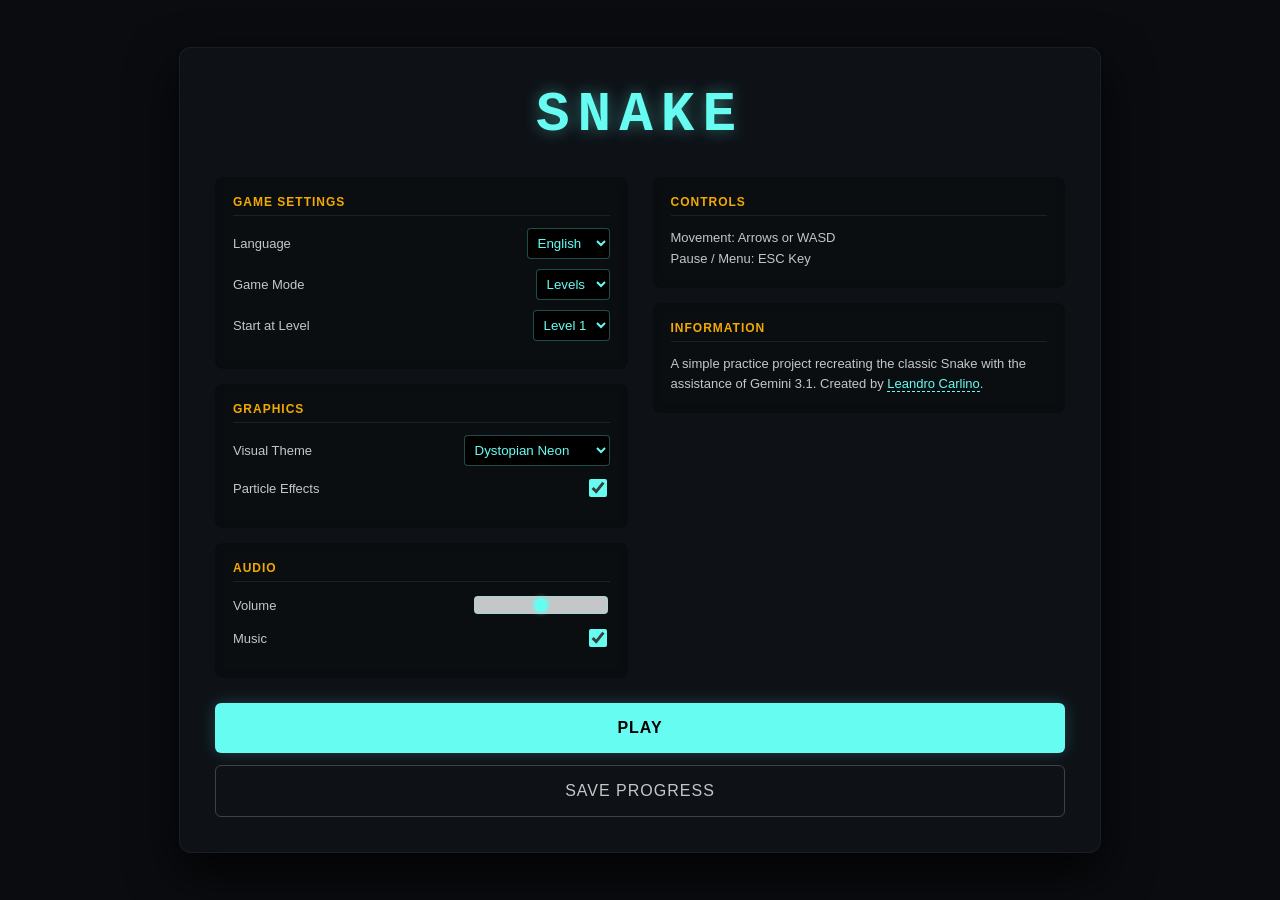
<file: index.html>
<!DOCTYPE html>
<html lang="es">
<head>
    <meta charset="UTF-8">
    <meta name="viewport" content="width=device-width, initial-scale=1">
    <title>Snake — juego clásico con niveles</title>
    <meta name="description" content="Snake en canvas con siete temas visuales, niveles, obstáculos, partículas y audio sintetizado. Se juega con flechas, WASD, gamepad o swipe.">
    <meta name="theme-color" content="#0B0C10">
    <meta name="color-scheme" content="dark">

    <meta property="og:type" content="website">
    <meta property="og:title" content="Snake — juego clásico con niveles">
    <meta property="og:description" content="Siete temas visuales, niveles, obstáculos y audio sintetizado. Jugá en el navegador.">

    <link rel="icon" href="favicon.svg" type="image/svg+xml">
    <link rel="stylesheet" href="style.css">
</head>
<body>

    <div id="hud-container">
        <div class="hud-item"><span data-i18n="mode">Modo</span>: <span class="hud-value" id="hud-mode">Niveles</span></div>
        <div class="hud-item" id="hud-level-display"><span data-i18n="level">Nivel</span>: <span class="hud-value" id="hud-level">1</span></div>
        <div class="hud-item"><span data-i18n="score">Puntuación</span>: <span class="hud-value" id="hud-score">0</span></div>
        <div class="hud-item"><span data-i18n="target">Objetivo</span>: <span class="hud-value" id="hud-target">-</span></div>
    </div>

    <div id="countdown-layer">3</div>

    <div id="ui-layer" class="wide-mode">
        <h1 id="ui-title">SNAKE</h1>
        
        <div id="end-status" class="hidden">
            <h2 id="end-reason" data-i18n="gameOver">Fin del Juego</h2>
            <div><span data-i18n="currentScoreLabel">Puntuación Actual</span>: <span id="final-score-val" class="score-highlight">0</span></div>
        </div>
        
        <div id="menu-layout" class="menu-layout">
            <div class="menu-col">
                <div class="menu-section menu-exclusive">
                    <div class="section-title" data-i18n="gameSettings">Ajustes del Juego</div>
                    <div class="control-group">
                        <label for="lang-select" data-i18n="language">Idioma</label>
                        <select id="lang-select">
                            <option value="es">Español</option>
                            <option value="en">English</option>
                        </select>
                    </div>
                    <div class="control-group">
                        <label for="game-mode" data-i18n="gameMode">Modo de Juego</label>
                        <select id="game-mode">
                            <option value="levels" data-i18n="levels" selected>Niveles</option>
                            <option value="infinite" data-i18n="infinite">Infinito</option>
                        </select>
                    </div>
                    <div class="control-group" id="level-select-group">
                        <label for="start-level" data-i18n="startLevel">Comenzar en Nivel</label>
                        <select id="start-level"></select>
                    </div>
                </div>

                <div class="menu-section menu-exclusive">
                    <div class="section-title" data-i18n="graphicsSettings">Gráficos</div>
                    <div class="control-group">
                        <label for="theme-select" data-i18n="theme">Tema Visual</label>
                        <select id="theme-select">
                            <option value="cyberpunk" data-i18n="themeCyberpunk">Neón Distópico</option>
                            <option value="crimson" data-i18n="themeCrimson">Vacío Carmesí</option>
                            <option value="toxic" data-i18n="themeToxic">Bosque Radiactivo</option>
                            <option value="monochrome" data-i18n="themeMonochrome">Terminal Retro</option>
                            <option value="synthwave" data-i18n="themeSynthwave">Retrowave 84</option>
                            <option value="solar" data-i18n="themeSolar">Erupción Solar</option>
                            <option value="abyss" data-i18n="themeAbyss">Fosa Abisal</option>
                        </select>
                    </div>
                    <div class="control-group">
                        <label data-i18n="particles">Partículas</label>
                        <input type="checkbox" id="particles-toggle" checked>
                    </div>
                </div>

                <div class="menu-section">
                    <div class="section-title" data-i18n="audioSettings">Audio</div>
                    <div class="control-group">
                        <label for="master-volume" data-i18n="volume">Volumen</label>
                        <input type="range" id="master-volume" min="0" max="1" step="0.05" value="0.5">
                    </div>
                    <div class="control-group">
                        <label data-i18n="music">Música</label>
                        <input type="checkbox" id="bgm-toggle" checked>
                    </div>
                </div>
            </div>

            <div class="menu-col menu-exclusive">
                <div class="menu-section">
                    <div class="section-title" data-i18n="controlsTitle">Controles</div>
                    <div class="info-text">
                        <span data-i18n="controlsMove">Movimiento: Flechas o WASD</span><br>
                        <span data-i18n="controlsPause">Pausa / Menú: Tecla ESC</span>
                    </div>
                </div>

                <div class="menu-section">
                    <div class="section-title" data-i18n="infoTitle">Información</div>
                    <div class="info-text">
                        <span data-i18n="infoDesc">Un proyecto sencillo para practicar programación, recreando el clásico Snake con la ayuda de Gemini 3.1. Creado por </span>
                        <a href="https://www.linkedin.com/in/leandro-carlino/" target="_blank">Leandro Carlino</a>.
                    </div>
                </div>
            </div>
        </div>

        <div class="btn-group">
            <button id="startBtn" data-i18n="play">Jugar</button>
            <button id="returnMenuBtn" class="hidden btn-secondary" data-i18n="mainMenu">Volver al Menú Principal</button>
            <button id="saveBtn" class="menu-exclusive btn-secondary" data-i18n="saveProgress">Guardar Progreso</button>
        </div>
    </div>

    <canvas id="gameCanvas" width="900" height="700" class="hidden"></canvas>

    <div id="dpad" class="dpad" aria-label="Controles táctiles">
        <button type="button" class="dpad__btn dpad__up" data-dir="up" aria-label="Arriba">▲</button>
        <button type="button" class="dpad__btn dpad__left" data-dir="left" aria-label="Izquierda">◀</button>
        <button type="button" class="dpad__btn dpad__down" data-dir="down" aria-label="Abajo">▼</button>
        <button type="button" class="dpad__btn dpad__right" data-dir="right" aria-label="Derecha">▶</button>
    </div>

    <script src="game.js"></script>
</body>
</html>
</file>
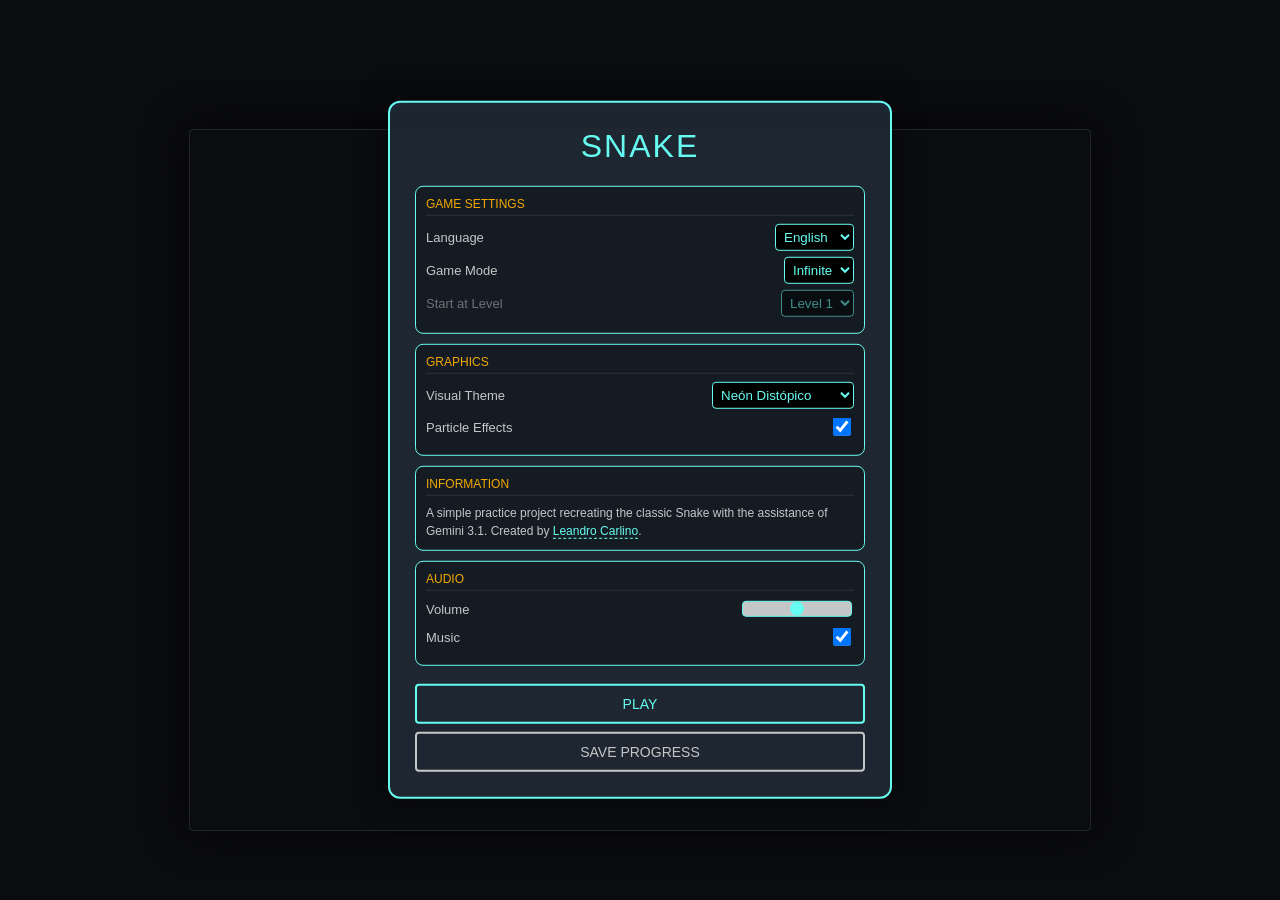
<file: juego.html>
<!DOCTYPE html>
<html lang="es">
<head>
    <meta charset="UTF-8">
    <meta name="viewport" content="width=device-width, initial-scale=1.0, maximum-scale=1.0, user-scalable=no">
    <title>Snake</title>
    <style>
        :root {
            --bg-color: #0B0C10;
            --ui-bg: rgba(31, 40, 51, 0.95);
            --accent: #66FCF1;
            --text-main: #C5C6C7;
            --text-highlight: #F2A900;
        }

        body {
            display: flex;
            flex-direction: column;
            align-items: center;
            background-color: var(--bg-color);
            color: var(--text-main);
            font-family: 'Segoe UI', Tahoma, Geneva, Verdana, sans-serif;
            margin: 0;
            padding: 0;
            overflow: hidden;
            height: 100vh;
            justify-content: center;
            transition: background-color 0.5s ease;
            touch-action: none;
        }
        #hud-container {
            position: absolute;
            top: 0;
            left: 0;
            width: 100%;
            height: 60px;
            background-color: var(--ui-bg);
            border-bottom: 2px solid var(--accent);
            display: none;
            justify-content: space-around;
            align-items: center;
            box-shadow: 0 4px 15px rgba(0,0,0,0.5);
            z-index: 5;
        }
        .hud-item {
            font-size: clamp(14px, 4vw, 20px);
            color: var(--accent);
            letter-spacing: 1px;
        }
        .hud-value {
            font-weight: bold;
            color: var(--text-highlight);
        }
        #ui-layer {
            position: absolute;
            top: 50%;
            left: 50%;
            transform: translate(-50%, -50%);
            background-color: var(--ui-bg);
            padding: 25px;
            border: 2px solid var(--accent);
            border-radius: 12px;
            text-align: center;
            box-shadow: 0 0 30px rgba(0,0,0,0.5);
            z-index: 10;
            width: 90%;
            max-width: 450px;
            max-height: 90vh;
            overflow-y: auto;
        }
        h1 {
            color: var(--accent);
            font-weight: 300;
            letter-spacing: 2px;
            margin-top: 0;
            text-transform: uppercase;
        }
        #end-status {
            border: 1px solid var(--accent);
            background: rgba(0,0,0,0.4);
            padding: 15px;
            border-radius: 8px;
            margin-bottom: 15px;
        }
        #end-status h2 {
            margin: 0 0 10px 0;
            color: var(--text-highlight);
            font-size: 18px;
        }
        .menu-section {
            margin: 10px 0;
            padding: 10px;
            border: 1px solid var(--accent);
            border-radius: 8px;
            background: rgba(0,0,0,0.3);
            text-align: left;
        }
        .section-title {
            color: var(--text-highlight);
            font-size: 12px;
            text-transform: uppercase;
            margin-bottom: 8px;
            border-bottom: 1px solid rgba(255,255,255,0.1);
            padding-bottom: 4px;
        }
        .control-group {
            display: flex;
            justify-content: space-between;
            align-items: center;
            margin: 6px 0;
        }
        label {
            color: var(--text-main);
            font-size: 13px;
        }
        select, input[type="range"] {
            background-color: #000;
            color: var(--accent);
            border: 1px solid var(--accent);
            padding: 4px;
            border-radius: 4px;
            outline: none;
            font-family: inherit;
        }
        input[type="range"] {
            width: 100px;
            appearance: none;
            height: 6px;
            background: var(--text-main);
            cursor: pointer;
        }
        input[type="range"]::-webkit-slider-thumb {
            appearance: none;
            width: 14px;
            height: 14px;
            background: var(--accent);
            border-radius: 50%;
        }
        button {
            background-color: transparent;
            color: var(--accent);
            border: 2px solid var(--accent);
            padding: 10px 20px;
            font-size: 14px;
            text-transform: uppercase;
            cursor: pointer;
            border-radius: 4px;
            margin-top: 8px;
            width: 100%;
            transition: all 0.2s ease;
        }
        button:hover {
            background-color: var(--accent);
            color: #000;
        }
        .btn-secondary {
            border-color: var(--text-main);
            color: var(--text-main);
        }
        .btn-secondary:hover {
            background-color: var(--text-main);
            color: #000;
        }
        a {
            color: var(--accent);
            text-decoration: none;
            border-bottom: 1px dashed var(--accent);
            transition: color 0.2s, border-color 0.2s;
        }
        a:hover {
            color: var(--text-highlight);
            border-color: var(--text-highlight);
        }
        .info-text {
            font-size: 12px;
            color: var(--text-main);
            line-height: 1.5;
            margin-top: 4px;
        }
        canvas {
            background-color: transparent;
            border: 1px solid rgba(255,255,255,0.1);
            box-shadow: 0 0 40px rgba(0,0,0,0.8);
            border-radius: 4px;
            margin-top: 60px;
            max-width: 95vw;
            max-height: calc(100vh - 80px);
            object-fit: contain;
        }
        #countdown-layer {
            position: absolute;
            top: 50%;
            left: 50%;
            transform: translate(-50%, -50%);
            font-size: clamp(60px, 15vw, 120px);
            font-weight: bold;
            color: var(--text-highlight);
            text-shadow: 0 0 20px rgba(0,0,0,0.8);
            z-index: 8;
            display: none;
            pointer-events: none;
        }
        .hidden { display: none !important; }
        .disabled { opacity: 0.5; pointer-events: none; }
    </style>
</head>
<body>

    <div id="hud-container">
        <div class="hud-item"><span data-i18n="mode">Modo</span>: <span class="hud-value" id="hud-mode">Infinito</span></div>
        <div class="hud-item" id="hud-level-display"><span data-i18n="level">Nivel</span>: <span class="hud-value" id="hud-level">1</span></div>
        <div class="hud-item"><span data-i18n="score">Puntuación</span>: <span class="hud-value" id="hud-score">0</span></div>
        <div class="hud-item"><span data-i18n="target">Objetivo</span>: <span class="hud-value" id="hud-target">-</span></div>
    </div>

    <div id="countdown-layer">3</div>

    <div id="ui-layer">
        <h1 id="ui-title">Snake</h1>
        
        <div id="end-status" class="hidden">
            <h2 id="end-reason" data-i18n="gameOver">Fin del Juego</h2>
            <div><span data-i18n="currentScoreLabel">Puntuación Actual</span>: <span id="final-score-val" style="color: var(--accent); font-weight: bold; font-size: 24px;">0</span></div>
        </div>
        
        <div id="menu-exclusive-content">
            <div class="menu-section">
                <div class="section-title" data-i18n="gameSettings">Ajustes del Juego</div>
                <div class="control-group">
                    <label for="lang-select" data-i18n="language">Idioma</label>
                    <select id="lang-select">
                        <option value="es">Español</option>
                        <option value="en">English</option>
                    </select>
                </div>
                <div class="control-group">
                    <label for="game-mode" data-i18n="gameMode">Modo de Juego</label>
                    <select id="game-mode">
                        <option value="infinite" data-i18n="infinite">Infinito</option>
                        <option value="levels" data-i18n="levels">Niveles</option>
                    </select>
                </div>
                <div class="control-group" id="level-select-group">
                    <label for="start-level" data-i18n="startLevel">Comenzar en Nivel</label>
                    <select id="start-level"></select>
                </div>
            </div>

            <div class="menu-section">
                <div class="section-title" data-i18n="graphicsSettings">Gráficos</div>
                <div class="control-group">
                    <label for="theme-select" data-i18n="theme">Tema Visual</label>
                    <select id="theme-select">
                        <option value="cyberpunk">Neón Distópico</option>
                        <option value="crimson">Vacío Carmesí</option>
                        <option value="toxic">Bosque Radiactivo</option>
                        <option value="monochrome">Terminal Retro</option>
                        <option value="synthwave">Retrowave 84</option>
                        <option value="solar">Erupción Solar</option>
                        <option value="abyss">Fosa Abisal</option>
                    </select>
                </div>
                <div class="control-group">
                    <label data-i18n="particles">Partículas</label>
                    <input type="checkbox" id="particles-toggle" checked style="width: 18px; height: 18px;">
                </div>
            </div>

            <div class="menu-section">
                <div class="section-title" data-i18n="infoTitle">Información</div>
                <div class="info-text">
                    <span data-i18n="infoDesc">Un proyecto sencillo para practicar programación, recreando el clásico Snake con la ayuda de Gemini 3.1. Creado por </span>
                    <a href="https://www.linkedin.com/in/leandro-carlino/" target="_blank">Leandro Carlino</a>.
                </div>
            </div>
        </div>

        <div class="menu-section">
            <div class="section-title" data-i18n="audioSettings">Audio</div>
            <div class="control-group">
                <label for="master-volume" data-i18n="volume">Volumen</label>
                <input type="range" id="master-volume" min="0" max="1" step="0.05" value="0.5">
            </div>
            <div class="control-group">
                <label data-i18n="music">Música</label>
                <input type="checkbox" id="bgm-toggle" checked style="width: 18px; height: 18px;">
            </div>
        </div>

        <button id="startBtn" data-i18n="play">Jugar</button>
        <button id="returnMenuBtn" class="hidden btn-secondary" data-i18n="mainMenu">Volver al Menú Principal</button>
        <button id="saveBtn" class="btn-secondary" data-i18n="saveProgress">Guardar Progreso</button>
    </div>

    <canvas id="gameCanvas" width="900" height="700"></canvas>

    <script>
        const dictionary = {
            es: { mode: "Modo", level: "Nivel", score: "Puntuación", target: "Objetivo", gameOver: "Fin del Juego", paused: "Sistema Pausado", currentScoreLabel: "Puntuación", finalScore: "Puntuación Final", gameSettings: "Ajustes del Juego", language: "Idioma", gameMode: "Modo de Juego", infinite: "Infinito", levels: "Niveles", startLevel: "Comenzar en Nivel", graphicsSettings: "Gráficos", theme: "Tema Visual", particles: "Efectos de Partículas", audioSettings: "Audio", volume: "Volumen", music: "Música", play: "Jugar", resume: "Reanudar Secuencia", restart: "Reiniciar Secuencia", saveProgress: "Guardar Progreso", saved: "¡Guardado!", mainMenu: "Volver al Menú Principal", infoTitle: "Información", infoDesc: "Un proyecto sencillo para practicar programación, recreando el clásico Snake con la ayuda de Gemini 3.1. Creado por " },
            en: { mode: "Mode", level: "Level", score: "Score", target: "Target", gameOver: "Game Over", paused: "System Paused", currentScoreLabel: "Score", finalScore: "Final Score", gameSettings: "Game Settings", language: "Language", gameMode: "Game Mode", infinite: "Infinite", levels: "Levels", startLevel: "Start at Level", graphicsSettings: "Graphics", theme: "Visual Theme", particles: "Particle Effects", audioSettings: "Audio", volume: "Volume", music: "Music", play: "Play", resume: "Resume Sequence", restart: "Restart Sequence", saveProgress: "Save Progress", saved: "Saved!", mainMenu: "Return to Main Menu", infoTitle: "Information", infoDesc: "A simple practice project recreating the classic Snake with the assistance of Gemini 3.1. Created by " }
        };

        let currentLanguage = navigator.language.startsWith('es') ? 'es' : 'en';

        function applyLanguage() {
            document.querySelectorAll('[data-i18n]').forEach(element => {
                const key = element.getAttribute('data-i18n');
                if (dictionary[currentLanguage][key]) {
                    if (element.tagName === 'OPTION') element.innerText = dictionary[currentLanguage][key];
                    else element.innerText = dictionary[currentLanguage][key];
                }
            });
            refreshLevelSelector();
        }

        const uiElements = {
            langSelect: document.getElementById("lang-select"),
            canvas: document.getElementById("gameCanvas"),
            ctx: document.getElementById("gameCanvas").getContext("2d"),
            layer: document.getElementById("ui-layer"),
            hud: document.getElementById("hud-container"),
            startBtn: document.getElementById("startBtn"),
            saveBtn: document.getElementById("saveBtn"),
            returnMenuBtn: document.getElementById("returnMenuBtn"),
            menuExclusive: document.getElementById("menu-exclusive-content"),
            modeSelect: document.getElementById("game-mode"),
            themeSelect: document.getElementById("theme-select"),
            particlesToggle: document.getElementById("particles-toggle"),
            volumeSlider: document.getElementById("master-volume"),
            bgmToggle: document.getElementById("bgm-toggle"),
            countdown: document.getElementById("countdown-layer"),
            startLevelSelect: document.getElementById("start-level"),
            levelSelectGroup: document.getElementById("level-select-group"),
            endStatus: document.getElementById("end-status"),
            endReason: document.getElementById("end-reason"),
            finalScoreVal: document.getElementById("final-score-val"),
            hudScore: document.getElementById("hud-score"),
            hudLevel: document.getElementById("hud-level"),
            hudTarget: document.getElementById("hud-target"),
            hudMode: document.getElementById("hud-mode"),
            hudLevelDisplay: document.getElementById("hud-level-display")
        };

        uiElements.langSelect.value = currentLanguage;
        uiElements.langSelect.addEventListener('change', (e) => { currentLanguage = e.target.value; applyLanguage(); });

        const themeData = {
            'cyberpunk': { bg: '#0B0C10', ui: 'rgba(31, 40, 51, 0.95)', acc: '#66FCF1', txt: '#C5C6C7', hl: '#F2A900', snake: '#45A29E', snakeCore: '#C5C6C7', head: '#FFFFFF', food: '#F2A900', obs: '#E74C3C', obsFill: 'rgba(231, 76, 60, 0.2)' },
            'crimson': { bg: '#140000', ui: 'rgba(40, 10, 10, 0.95)', acc: '#FF1E27', txt: '#CCCCCC', hl: '#FFB300', snake: '#A30015', snakeCore: '#FF7788', head: '#FFFFFF', food: '#FFB300', obs: '#555555', obsFill: 'rgba(85, 85, 85, 0.4)' },
            'toxic': { bg: '#051105', ui: 'rgba(15, 30, 15, 0.95)', acc: '#39FF14', txt: '#A0A0A0', hl: '#9400D3', snake: '#228B22', snakeCore: '#A0FFA0', head: '#FFFFFF', food: '#9400D3', obs: '#FF4500', obsFill: 'rgba(255, 69, 0, 0.2)' },
            'monochrome': { bg: '#000000', ui: 'rgba(20, 20, 20, 0.95)', acc: '#FFFFFF', txt: '#888888', hl: '#FFFFFF', snake: '#888888', snakeCore: '#CCCCCC', head: '#FFFFFF', food: '#FFFFFF', obs: '#444444', obsFill: 'rgba(68, 68, 68, 0.2)' },
            'synthwave': { bg: '#1a0033', ui: 'rgba(30, 0, 50, 0.95)', acc: '#FF00FF', txt: '#00FFFF', hl: '#FFFF00', snake: '#CC00CC', snakeCore: '#00FFFF', head: '#FFFFFF', food: '#FFFF00', obs: '#FF4400', obsFill: 'rgba(255, 68, 0, 0.2)' },
            'solar': { bg: '#2b1000', ui: 'rgba(50, 20, 0, 0.95)', acc: '#FF8800', txt: '#FFDDDD', hl: '#FFFFFF', snake: '#CC5500', snakeCore: '#FFCC00', head: '#FFFFFF', food: '#00FFFF', obs: '#882200', obsFill: 'rgba(136, 34, 0, 0.4)' },
            'abyss': { bg: '#000511', ui: 'rgba(0, 10, 30, 0.95)', acc: '#0088FF', txt: '#AABBFF', hl: '#00FFCC', snake: '#0044AA', snakeCore: '#88CCFF', head: '#FFFFFF', food: '#00FFCC', obs: '#002255', obsFill: 'rgba(0, 34, 85, 0.4)' }
        };

        function applyVisualTheme(themeKey) {
            const params = themeData[themeKey] || themeData['cyberpunk'];
            currentThemeParams = params;
            document.documentElement.style.setProperty('--bg-color', params.bg);
            document.documentElement.style.setProperty('--ui-bg', params.ui);
            document.documentElement.style.setProperty('--accent', params.acc);
            document.documentElement.style.setProperty('--text-main', params.txt);
            document.documentElement.style.setProperty('--text-highlight', params.hl);
        }

        const savedTheme = localStorage.getItem('snakeTheme') || uiElements.themeSelect.value || 'cyberpunk';
        uiElements.themeSelect.value = savedTheme;
        applyVisualTheme(savedTheme);

        uiElements.themeSelect.addEventListener('change', (e) => { 
            applyVisualTheme(e.target.value); 
            localStorage.setItem('snakeTheme', e.target.value);
        });

        let maxLevelUnlocked = parseInt(localStorage.getItem('snakeMaxLevelUnlocked')) || 1;
        
        function refreshLevelSelector(targetLevel = null) {
            const previousSelection = targetLevel || uiElements.startLevelSelect.value || maxLevelUnlocked;
            uiElements.startLevelSelect.innerHTML = '';
            for(let i = 1; i <= maxLevelUnlocked; i++) {
                let option = document.createElement('option');
                option.value = i; 
                option.innerText = `${dictionary[currentLanguage].level} ${i}`;
                uiElements.startLevelSelect.appendChild(option);
            }
            uiElements.startLevelSelect.value = Math.min(previousSelection, maxLevelUnlocked);
        }

        uiElements.saveBtn.addEventListener('click', () => {
            localStorage.setItem('snakeMaxLevelUnlocked', maxLevelUnlocked);
            let originalText = uiElements.saveBtn.innerText;
            uiElements.saveBtn.innerText = dictionary[currentLanguage].saved;
            setTimeout(() => uiElements.saveBtn.innerText = originalText, 1500);
        });

        function syncModeUI() {
            if(uiElements.modeSelect.value === 'infinite') uiElements.levelSelectGroup.classList.add('disabled');
            else uiElements.levelSelectGroup.classList.remove('disabled');
        }
        uiElements.modeSelect.addEventListener('change', syncModeUI);

        let systemState = 'menu';
        let previousTime = 0;
        let animationFrameId;
        let audioVolume = parseFloat(uiElements.volumeSlider.value);
        
        uiElements.volumeSlider.addEventListener('input', (e) => { audioVolume = parseFloat(e.target.value); });

        let audioContext;
        let musicTimer;
        
        const musicPatterns = [
            [220, 261.63, 329.63, 440], 
            [261.63, 329.63, 392.00, 523.25], 
            [293.66, 349.23, 440, 587.33]
        ];
        let currentPatternIndex = 0;
        let notePosition = 0;

        function initializeAudio() {
            if (!audioContext) audioContext = new (window.AudioContext || window.webkitAudioContext)();
            if (audioContext.state === 'suspended') audioContext.resume();
        }

        function triggerTone(frequency, waveform, duration, baseVolume) {
            if (!audioContext || audioVolume === 0) return;
            const oscillator = audioContext.createOscillator();
            const gainNode = audioContext.createGain();
            oscillator.type = waveform;
            oscillator.frequency.setValueAtTime(frequency, audioContext.currentTime);
            gainNode.gain.setValueAtTime(baseVolume * audioVolume, audioContext.currentTime);
            gainNode.gain.exponentialRampToValueAtTime(0.001, audioContext.currentTime + duration);
            oscillator.connect(gainNode); 
            gainNode.connect(audioContext.destination);
            oscillator.start(); 
            oscillator.stop(audioContext.currentTime + duration);
        }

        function playEventSound(type) {
            if(type === 'eat') { triggerTone(880, 'sine', 0.1, 0.2); triggerTone(1108, 'sine', 0.15, 0.2); }
            if(type === 'crash') triggerTone(150, 'square', 0.3, 0.2);
            if(type === 'level') { triggerTone(440, 'sine', 0.1, 0.3); setTimeout(() => triggerTone(554, 'sine', 0.1, 0.3), 100); setTimeout(() => triggerTone(659, 'sine', 0.3, 0.3), 200); }
            if(type === 'tick') triggerTone(1000, 'sine', 0.05, 0.1);
        }

        function toggleMusicSequence() {
            if (!uiElements.bgmToggle.checked || !audioContext) return;
            haltMusicSequence();
            musicTimer = setInterval(() => {
                if(audioVolume > 0 && systemState === 'playing' && !gameStateData.isTransitioning) {
                    let freq = musicPatterns[currentPatternIndex][notePosition] / 2;
                    notePosition++;
                    if(notePosition >= 4) {
                        notePosition = 0;
                        currentPatternIndex = (currentPatternIndex + 1) % musicPatterns.length;
                    }
                    const osc = audioContext.createOscillator(); 
                    const gain = audioContext.createGain();
                    osc.type = 'triangle'; 
                    osc.frequency.setValueAtTime(freq, audioContext.currentTime);
                    gain.gain.setValueAtTime(0.08 * audioVolume, audioContext.currentTime);
                    gain.gain.exponentialRampToValueAtTime(0.001, audioContext.currentTime + 0.2);
                    osc.connect(gain); 
                    gain.connect(audioContext.destination);
                    osc.start(); 
                    osc.stop(audioContext.currentTime + 0.2);
                }
            }, 250);
        }
        
        function haltMusicSequence() { 
            if (musicTimer) { clearInterval(musicTimer); musicTimer = null; } 
        }
        
        uiElements.bgmToggle.addEventListener('change', () => { 
            if (systemState === 'playing') { if (uiElements.bgmToggle.checked) toggleMusicSequence(); else haltMusicSequence(); } 
        });

        const gameMetrics = { width: 900, height: 700, baseSpeed: 320, startLength: 120, growthFactor: 50, snakeWidth: 14, foodSize: 10 };

        let gameStateData = {
            mode: 'infinite', level: 1, bodySegments: [], velX: 1, velY: 0, inputQueue: [],
            targetLength: gameMetrics.startLength, currentScore: 0, levelScore: 0,
            foodPos: {x: 0, y: 0}, speed: gameMetrics.baseSpeed, obstacleData: [], particleData: [],
            nextLevelRequirement: 0, isTransitioning: false, transitionEndLimit: 0, tickCounter: 0
        };

        uiElements.startBtn.addEventListener("click", () => {
            if (systemState === 'paused') executeResume();
            else executeStart();
        });

        uiElements.returnMenuBtn.addEventListener("click", () => {
            executeReturnToMenu();
        });

        document.addEventListener("keydown", (e) => {
            if (e.keyCode === 27) {
                if (systemState === 'playing') executePause();
                else if (systemState === 'paused') executeResume();
                return;
            }
            if (systemState !== 'playing' || gameStateData.isTransitioning) return;
            const directionMap = { 37: {x:-1,y:0}, 38: {x:0,y:-1}, 39: {x:1,y:0}, 40: {x:0,y:1} };
            if (directionMap[e.keyCode]) {
                e.preventDefault();
                registerInput(directionMap[e.keyCode]);
            }
        });

        let swipeStartX = 0; let swipeStartY = 0;

        document.addEventListener('touchstart', e => {
            swipeStartX = e.changedTouches[0].screenX; swipeStartY = e.changedTouches[0].screenY;
        }, {passive: false});

        document.addEventListener('touchmove', e => {
            if (systemState === 'playing') e.preventDefault();
        }, {passive: false});

        document.addEventListener('touchend', e => {
            if (systemState !== 'playing' || gameStateData.isTransitioning) return;
            let swipeEndX = e.changedTouches[0].screenX; let swipeEndY = e.changedTouches[0].screenY;
            let deltaX = swipeEndX - swipeStartX; let deltaY = swipeEndY - swipeStartY;
            
            if (Math.abs(deltaX) > Math.abs(deltaY)) {
                if (Math.abs(deltaX) > 30) registerInput({x: Math.sign(deltaX), y: 0});
            } else {
                if (Math.abs(deltaY) > 30) registerInput({x: 0, y: Math.sign(deltaY)});
            }
        });

        function scanGamepadInput() {
            if (systemState !== 'playing' || gameStateData.isTransitioning) return;
            const activePads = navigator.getGamepads ? navigator.getGamepads() : [];
            const controller = activePads[0];
            if (!controller) return;

            let commandDirection = null;
            if (controller.buttons[12]?.pressed) commandDirection = {x:0, y:-1}; 
            else if (controller.buttons[13]?.pressed) commandDirection = {x:0, y:1}; 
            else if (controller.buttons[14]?.pressed) commandDirection = {x:-1, y:0}; 
            else if (controller.buttons[15]?.pressed) commandDirection = {x:1, y:0}; 
            else if (controller.axes[0] < -0.5) commandDirection = {x:-1, y:0}; 
            else if (controller.axes[0] > 0.5) commandDirection = {x:1, y:0}; 
            else if (controller.axes[1] < -0.5) commandDirection = {x:0, y:-1}; 
            else if (controller.axes[1] > 0.5) commandDirection = {x:0, y:1}; 

            if (commandDirection) registerInput(commandDirection);
        }

        function registerInput(newVector) {
            if (gameStateData.inputQueue.length < 2) {
                let lastVector = gameStateData.inputQueue.length > 0 ? gameStateData.inputQueue[gameStateData.inputQueue.length - 1] : {x: gameStateData.velX, y: gameStateData.velY};
                if ((newVector.x * lastVector.x + newVector.y * lastVector.y) === 0) {
                    if (gameStateData.inputQueue.length === 0 || gameStateData.inputQueue[gameStateData.inputQueue.length - 1].x !== newVector.x || gameStateData.inputQueue[gameStateData.inputQueue.length - 1].y !== newVector.y) {
                        gameStateData.inputQueue.push(newVector);
                    }
                }
            }
        }

        function emitParticles(x, y, hexColor) {
            if (!uiElements.particlesToggle.checked) return;
            for(let i=0; i<15; i++) {
                gameStateData.particleData.push({ x: x, y: y, vx: (Math.random()-0.5)*300, vy: (Math.random()-0.5)*300, life: 1, color: hexColor });
            }
        }

        function populateObstacles(targetLevel) {
            gameStateData.obstacleData = [];
            let staticAmount = Math.min(targetLevel, 8);
            for (let i = 0; i < staticAmount; i++) {
                let w = 40 + Math.random() * 60; let h = 40 + Math.random() * 60;
                let isValid = false; let attempts = 0; let obsNode;
                while (!isValid && attempts < 100) {
                    obsNode = { x: 50 + Math.random() * (gameMetrics.width - 100 - w), y: 50 + Math.random() * (gameMetrics.height - 100 - h), w: w, h: h, dynamic: false };
                    if (Math.hypot(obsNode.x - 200, obsNode.y - 350) > 150) isValid = true;
                    attempts++;
                }
                if (isValid) gameStateData.obstacleData.push(obsNode);
            }
            if (targetLevel >= 4) {
                let dynamicAmount = Math.min(targetLevel - 3, 5);
                for (let i = 0; i < dynamicAmount; i++) {
                    let obsNode = { dynamic: true, w: 20 + Math.random() * 30, h: 20 + Math.random() * 30, x: 0, y: 0, dx: 0, dy: 0 };
                    let speed = 100 + Math.random() * 150 + (targetLevel * 10);
                    let edge = i % 4;
                    if (edge === 0) { obsNode.x = Math.random() * gameMetrics.width; obsNode.y = -obsNode.h; obsNode.dy = speed; }
                    else if (edge === 1) { obsNode.x = gameMetrics.width; obsNode.y = Math.random() * gameMetrics.height; obsNode.dx = -speed; }
                    else if (edge === 2) { obsNode.x = Math.random() * gameMetrics.width; obsNode.y = gameMetrics.height; obsNode.dy = -speed; }
                    else { obsNode.x = -obsNode.w; obsNode.y = Math.random() * gameMetrics.height; obsNode.dx = speed; }
                    gameStateData.obstacleData.push(obsNode);
                }
            }
        }

        function relocateFood() {
            let limitMargin = 40; let positionFound = false;
            while (!positionFound) {
                gameStateData.foodPos = { x: limitMargin + Math.random() * (gameMetrics.width - limitMargin * 2), y: limitMargin + Math.random() * (gameMetrics.height - limitMargin * 2) };
                positionFound = true;
                for (let obs of gameStateData.obstacleData) {
                    if (!obs.dynamic && gameStateData.foodPos.x > obs.x - 20 && gameStateData.foodPos.x < obs.x + obs.w + 20 && gameStateData.foodPos.y > obs.y - 20 && gameStateData.foodPos.y < obs.y + obs.h + 20) {
                        positionFound = false; break;
                    }
                }
            }
        }

        function renderMenuInterface() {
            uiElements.menuExclusive.classList.remove("hidden");
            uiElements.saveBtn.classList.remove("hidden");
            uiElements.returnMenuBtn.classList.add("hidden");
            uiElements.startBtn.innerText = dictionary[currentLanguage].play;
        }

        function executeStart() {
            initializeAudio();
            gameStateData.mode = uiElements.modeSelect.value;
            gameStateData.level = gameStateData.mode === 'levels' ? parseInt(uiElements.startLevelSelect.value) : 1;
            gameStateData.currentScore = 0; 
            gameStateData.levelScore = 0;
            gameStateData.speed = gameMetrics.baseSpeed + ((gameStateData.level - 1) * 30); 
            gameStateData.targetLength = gameMetrics.startLength;
            gameStateData.nextLevelRequirement = gameStateData.mode === 'levels' ? 5 + (gameStateData.level * 2) : Infinity;
            gameStateData.particleData = [];
            
            uiElements.endStatus.classList.add("hidden");
            initializePositions();
            syncHUD();
            
            uiElements.layer.classList.add("hidden");
            uiElements.hud.style.display = "flex";
            if (gameStateData.mode === 'infinite') {
                uiElements.hudLevelDisplay.style.display = 'none';
                uiElements.hudTarget.parentElement.style.display = 'none';
            } else {
                uiElements.hudLevelDisplay.style.display = 'block';
                uiElements.hudTarget.parentElement.style.display = 'block';
            }
            uiElements.hudMode.innerText = gameStateData.mode === 'infinite' ? dictionary[currentLanguage].infinite : dictionary[currentLanguage].levels;

            systemState = 'playing';
            initiatePhaseTransition(true);
            toggleMusicSequence();
            
            if (animationFrameId) cancelAnimationFrame(animationFrameId);
            previousTime = performance.now();
            animationFrameId = requestAnimationFrame(coreLoop);
        }

        function executePause() {
            systemState = 'paused';
            haltMusicSequence();
            
            uiElements.endStatus.classList.remove("hidden");
            uiElements.endReason.innerText = dictionary[currentLanguage].paused;
            uiElements.finalScoreVal.innerText = gameStateData.currentScore;
            
            uiElements.menuExclusive.classList.add("hidden");
            uiElements.saveBtn.classList.add("hidden");
            uiElements.returnMenuBtn.classList.remove("hidden");
            
            uiElements.layer.classList.remove("hidden");
            uiElements.startBtn.innerText = dictionary[currentLanguage].resume;
        }

        function executeResume() {
            systemState = 'playing';
            uiElements.endStatus.classList.add("hidden");
            uiElements.layer.classList.add("hidden");
            toggleMusicSequence();
            previousTime = performance.now();
        }

        function executeReturnToMenu() {
            systemState = 'menu';
            renderMenuInterface();
            uiElements.endStatus.classList.add("hidden");
            uiElements.hud.style.display = "none";
            uiElements.countdown.style.display = "none";
            refreshLevelSelector();
            
            uiElements.ctx.clearRect(0, 0, gameMetrics.width, gameMetrics.height);
            gameStateData.bodySegments = [];
            gameStateData.obstacleData = [];
            gameStateData.particleData = [];
        }

        function initiatePhaseTransition(initial) {
            gameStateData.isTransitioning = true;
            gameStateData.transitionEndLimit = performance.now() + 3000;
            gameStateData.tickCounter = 4;
            uiElements.countdown.style.display = "block";
            if(!initial) playEventSound('level');
        }

        function initializePositions() {
            gameStateData.bodySegments = [ {x: 200 - gameMetrics.startLength, y: gameMetrics.height / 2}, {x: 200, y: gameMetrics.height / 2} ];
            gameStateData.velX = 1; gameStateData.velY = 0; gameStateData.inputQueue = [];
            if (gameStateData.mode === 'levels') populateObstacles(gameStateData.level); else gameStateData.obstacleData = [];
            relocateFood();
        }

        function processLevelAdvance() {
            gameStateData.level++; 
            gameStateData.levelScore = 0; 
            gameStateData.speed += 30;
            gameStateData.nextLevelRequirement = 5 + (gameStateData.level * 2);
            gameStateData.targetLength = gameMetrics.startLength;
            
            if(gameStateData.level > maxLevelUnlocked) {
                maxLevelUnlocked = gameStateData.level;
                localStorage.setItem('snakeMaxLevelUnlocked', maxLevelUnlocked);
            }

            initializePositions();
            syncHUD();
            refreshLevelSelector(gameStateData.level);
            initiatePhaseTransition(false);
        }

        function terminateGame() {
            systemState = 'menu';
            haltMusicSequence();
            playEventSound('crash');
            
            uiElements.endReason.innerText = dictionary[currentLanguage].gameOver;
            uiElements.finalScoreVal.innerText = gameStateData.currentScore;
            
            renderMenuInterface();
            
            uiElements.endStatus.classList.remove("hidden");
            uiElements.layer.classList.remove("hidden");
            uiElements.hud.style.display = "none";
            uiElements.countdown.style.display = "none";
            uiElements.startBtn.innerText = dictionary[currentLanguage].restart;
            refreshLevelSelector();
        }

        function syncHUD() {
            uiElements.hudScore.innerText = gameStateData.currentScore; 
            uiElements.hudLevel.innerText = gameStateData.level;
            uiElements.hudTarget.innerText = gameStateData.mode === 'levels' ? `${gameStateData.levelScore} / ${gameStateData.nextLevelRequirement}` : '∞';
        }

        function contractTail(distanceRemaining) {
            while (distanceRemaining > 0 && gameStateData.bodySegments.length > 1) {
                let tailNode = gameStateData.bodySegments[0]; let nextNode = gameStateData.bodySegments[1];
                let distX = nextNode.x - tailNode.x; let distY = nextNode.y - tailNode.y;
                let segmentLength = Math.hypot(distX, distY);

                if (distanceRemaining >= segmentLength) { distanceRemaining -= segmentLength; gameStateData.bodySegments.shift(); } 
                else { let ratio = distanceRemaining / segmentLength; tailNode.x += distX * ratio; tailNode.y += distY * ratio; distanceRemaining = 0; }
            }
        }

        function getSquaredDistance(v, w) { return (v.x - w.x)*(v.x - w.x) + (v.y - w.y)*(v.y - w.y); }
        function checkSegmentCollisionSq(p, v, w) {
            let l2 = getSquaredDistance(v, w);
            if (l2 == 0) return getSquaredDistance(p, v);
            let t = ((p.x - v.x) * (w.x - v.x) + (p.y - v.y) * (w.y - v.y)) / l2;
            t = Math.max(0, Math.min(1, t));
            return getSquaredDistance(p, { x: v.x + t * (w.x - v.x), y: v.y + t * (w.y - v.y) });
        }
        function evaluateRectIntersection(cx, cy, r, rx, ry, rw, rh) {
            let testX = cx; let testY = cy;
            if (cx < rx) testX = rx; else if (cx > rx + rw) testX = rx + rw;
            if (cy < ry) testY = ry; else if (cy > ry + rh) testY = ry + rh;
            let dX = cx - testX; let dY = cy - testY;
            return (dX*dX + dY*dY) <= (r*r);
        }

        function coreLoop(timestamp) {
            animationFrameId = requestAnimationFrame(coreLoop);
            if (systemState !== 'playing') return;

            let deltaTime = (timestamp - previousTime) / 1000;
            if (deltaTime > 0.1) deltaTime = 0.1;
            previousTime = timestamp;

            scanGamepadInput();

            if (gameStateData.isTransitioning) {
                let secondsRemaining = Math.ceil((gameStateData.transitionEndLimit - timestamp) / 1000);
                if (secondsRemaining < gameStateData.tickCounter && secondsRemaining > 0) {
                    gameStateData.tickCounter = secondsRemaining; uiElements.countdown.innerText = secondsRemaining; playEventSound('tick');
                }
                if (timestamp >= gameStateData.transitionEndLimit) {
                    gameStateData.isTransitioning = false; uiElements.countdown.style.display = "none"; triggerTone(880, 'square', 0.2, 0.3);
                } else { renderFrame(timestamp, deltaTime); return; }
            }

            let headPointer = gameStateData.bodySegments[gameStateData.bodySegments.length - 1];

            if (gameStateData.inputQueue.length > 0) {
                let prevNode = gameStateData.bodySegments[gameStateData.bodySegments.length - 2];
                if (Math.hypot(headPointer.x - prevNode.x, headPointer.y - prevNode.y) > gameMetrics.snakeWidth + 2) {
                    let execDir = gameStateData.inputQueue.shift(); gameStateData.bodySegments.push({x: headPointer.x, y: headPointer.y});
                    gameStateData.velX = execDir.x; gameStateData.velY = execDir.y; headPointer = gameStateData.bodySegments[gameStateData.bodySegments.length - 1];
                }
            }

            headPointer.x += gameStateData.velX * gameStateData.speed * deltaTime; headPointer.y += gameStateData.velY * gameStateData.speed * deltaTime;

            for (let obs of gameStateData.obstacleData) {
                if (obs.dynamic) {
                    obs.x += obs.dx * deltaTime; obs.y += obs.dy * deltaTime;
                    if (obs.x > gameMetrics.width + 50 || obs.x < -obs.w - 50 || obs.y > gameMetrics.height + 50 || obs.y < -obs.h - 50) {
                        let speed = 100 + Math.random() * 150 + (gameStateData.level * 10);
                        let edgeType = Math.floor(Math.random() * 4);
                        if (edgeType === 0) { obs.x = Math.random() * gameMetrics.width; obs.y = -obs.h; obs.dx = 0; obs.dy = speed; }
                        else if (edgeType === 1) { obs.x = gameMetrics.width; obs.y = Math.random() * gameMetrics.height; obs.dx = -speed; obs.dy = 0; }
                        else if (edgeType === 2) { obs.x = Math.random() * gameMetrics.width; obs.y = gameMetrics.height; obs.dx = 0; obs.dy = -speed; }
                        else { obs.x = -obs.w; obs.y = Math.random() * gameMetrics.height; obs.dx = speed; obs.dy = 0; }
                    }
                }
            }

            let computedLength = 0;
            for (let i = 0; i < gameStateData.bodySegments.length - 1; i++) computedLength += Math.hypot(gameStateData.bodySegments[i+1].x - gameStateData.bodySegments[i].x, gameStateData.bodySegments[i+1].y - gameStateData.bodySegments[i].y);
            if (computedLength > gameStateData.targetLength) contractTail(computedLength - gameStateData.targetLength);

            let headRadius = gameMetrics.snakeWidth / 2;
            
            if (headPointer.x < headRadius || headPointer.x > gameMetrics.width - headRadius || headPointer.y < headRadius || headPointer.y > gameMetrics.height - headRadius) { 
                emitParticles(headPointer.x, headPointer.y, currentThemeParams.head);
                terminateGame(); return; 
            }

            let hitThresholdSq = (headRadius - 2) ** 2;
            for (let i = 0; i < gameStateData.bodySegments.length - 3; i++) {
                if (checkSegmentCollisionSq(headPointer, gameStateData.bodySegments[i], gameStateData.bodySegments[i+1]) < hitThresholdSq) { 
                    emitParticles(headPointer.x, headPointer.y, currentThemeParams.snake);
                    terminateGame(); return; 
                }
            }

            for (let obs of gameStateData.obstacleData) {
                if (evaluateRectIntersection(headPointer.x, headPointer.y, headRadius, obs.x, obs.y, obs.w, obs.h)) { 
                    emitParticles(headPointer.x, headPointer.y, currentThemeParams.obs);
                    terminateGame(); return; 
                }
            }

            if (Math.hypot(headPointer.x - gameStateData.foodPos.x, headPointer.y - gameStateData.foodPos.y) < (headRadius + gameMetrics.foodSize)) {
                playEventSound('eat'); 
                emitParticles(gameStateData.foodPos.x, gameStateData.foodPos.y, currentThemeParams.food);
                gameStateData.currentScore++; gameStateData.levelScore++; gameStateData.targetLength += gameMetrics.growthFactor;
                if (gameStateData.mode === 'infinite') gameStateData.speed += 2;
                syncHUD();
                if (gameStateData.mode === 'levels' && gameStateData.levelScore >= gameStateData.nextLevelRequirement) processLevelAdvance(); else relocateFood();
            }

            renderFrame(timestamp, deltaTime);
        }

        function renderFrame(timeRef, dt) {
            uiElements.ctx.clearRect(0, 0, gameMetrics.width, gameMetrics.height);

            for (let obs of gameStateData.obstacleData) {
                uiElements.ctx.fillStyle = currentThemeParams.obsFill; uiElements.ctx.strokeStyle = currentThemeParams.obs; uiElements.ctx.lineWidth = 2;
                uiElements.ctx.fillRect(obs.x, obs.y, obs.w, obs.h); uiElements.ctx.strokeRect(obs.x, obs.y, obs.w, obs.h);
                uiElements.ctx.beginPath();
                for(let i=0; i<obs.w+obs.h; i+=15) { uiElements.ctx.moveTo(obs.x + i, obs.y); uiElements.ctx.lineTo(obs.x, obs.y + i); }
                uiElements.ctx.strokeStyle = currentThemeParams.obsFill; uiElements.ctx.stroke();
            }

            uiElements.ctx.save(); uiElements.ctx.translate(gameStateData.foodPos.x, gameStateData.foodPos.y);
            let foodScale = 1 + Math.sin(timeRef / 150) * 0.2; uiElements.ctx.scale(foodScale, foodScale); uiElements.ctx.rotate(timeRef / 800);
            uiElements.ctx.beginPath(); uiElements.ctx.moveTo(0, -12); uiElements.ctx.lineTo(12, 0); uiElements.ctx.lineTo(0, 12); uiElements.ctx.lineTo(-12, 0); uiElements.ctx.closePath();
            uiElements.ctx.fillStyle = currentThemeParams.food; uiElements.ctx.shadowColor = currentThemeParams.food; uiElements.ctx.shadowBlur = 15; uiElements.ctx.fill(); uiElements.ctx.restore();

            if (gameStateData.bodySegments.length > 1) {
                uiElements.ctx.beginPath(); uiElements.ctx.moveTo(gameStateData.bodySegments[0].x, gameStateData.bodySegments[0].y);
                for (let i = 1; i < gameStateData.bodySegments.length; i++) uiElements.ctx.lineTo(gameStateData.bodySegments[i].x, gameStateData.bodySegments[i].y);
                uiElements.ctx.strokeStyle = currentThemeParams.snake; uiElements.ctx.lineWidth = gameMetrics.snakeWidth; uiElements.ctx.lineCap = 'round'; uiElements.ctx.lineJoin = 'round';
                uiElements.ctx.shadowColor = currentThemeParams.snake; uiElements.ctx.shadowBlur = 10; uiElements.ctx.stroke();

                uiElements.ctx.beginPath(); uiElements.ctx.moveTo(gameStateData.bodySegments[0].x, gameStateData.bodySegments[0].y);
                for (let i = 1; i < gameStateData.bodySegments.length; i++) uiElements.ctx.lineTo(gameStateData.bodySegments[i].x, gameStateData.bodySegments[i].y);
                uiElements.ctx.strokeStyle = currentThemeParams.snakeCore; uiElements.ctx.lineWidth = 4; uiElements.ctx.shadowBlur = 0; uiElements.ctx.stroke();
            }

            let activeHead = gameStateData.bodySegments[gameStateData.bodySegments.length - 1];
            uiElements.ctx.save(); uiElements.ctx.translate(activeHead.x, activeHead.y); uiElements.ctx.rotate(Math.atan2(gameStateData.velY, gameStateData.velX));
            uiElements.ctx.beginPath(); uiElements.ctx.moveTo(14, 0); uiElements.ctx.lineTo(-6, 10); uiElements.ctx.lineTo(-2, 0); uiElements.ctx.lineTo(-6, -10); uiElements.ctx.closePath();
            uiElements.ctx.fillStyle = currentThemeParams.head; uiElements.ctx.shadowColor = currentThemeParams.head; uiElements.ctx.shadowBlur = 15; uiElements.ctx.fill(); uiElements.ctx.restore();

            for (let i = gameStateData.particleData.length - 1; i >= 0; i--) {
                let p = gameStateData.particleData[i];
                p.x += p.vx * dt; p.y += p.vy * dt; p.life -= dt * 1.5;
                if (p.life <= 0) { gameStateData.particleData.splice(i, 1); continue; }
                uiElements.ctx.globalAlpha = p.life; uiElements.ctx.fillStyle = p.color;
                uiElements.ctx.fillRect(p.x, p.y, 4, 4);
            }
            uiElements.ctx.globalAlpha = 1;
            
            if(gameStateData.isTransitioning) { uiElements.ctx.fillStyle = 'rgba(0,0,0,0.5)'; uiElements.ctx.fillRect(0,0, gameMetrics.width, gameMetrics.height); }
        }
        
        refreshLevelSelector(maxLevelUnlocked);
        applyLanguage();
        syncModeUI();
        renderMenuInterface();
    </script>
</body>
</html>
</file>
<file: style.css>
:root {
    --bg-color: #0B0C10;
    --ui-bg: rgba(15, 20, 25, 0.95);
    --accent: #66FCF1;
    --text-main: #C5C6C7;
    --text-highlight: #F2A900;
}

body {
    display: flex;
    flex-direction: column;
    align-items: center;
    background-color: var(--bg-color);
    color: var(--text-main);
    font-family: 'Segoe UI', Tahoma, Geneva, Verdana, sans-serif;
    margin: 0;
    padding: 0;
    overflow: hidden;
    height: 100vh;
    height: 100dvh;
    justify-content: center;
    transition: background-color 0.5s ease;
    touch-action: none;
}

#hud-container {
    position: absolute;
    top: 0;
    left: 0;
    width: 100%;
    height: 60px;
    background-color: var(--ui-bg);
    border-bottom: 2px solid var(--accent);
    display: none;
    justify-content: space-around;
    align-items: center;
    box-shadow: 0 4px 15px rgba(0,0,0,0.5);
    z-index: 5;
}

.hud-item {
    font-size: clamp(14px, 4vw, 20px);
    color: var(--accent);
    letter-spacing: 1px;
}

.hud-value {
    font-weight: bold;
    color: var(--text-highlight);
}

#ui-layer {
    position: absolute;
    top: 50%;
    left: 50%;
    transform: translate(-50%, -50%);
    background-color: var(--ui-bg);
    padding: 35px;
    border: 1px solid rgba(255, 255, 255, 0.05);
    border-radius: 12px;
    text-align: center;
    box-shadow: 0 20px 50px rgba(0,0,0,0.8);
    backdrop-filter: blur(10px);
    z-index: 10;
    width: 90%;
    max-width: 450px;
    max-height: 90vh;
    overflow-y: auto;
    transition: max-width 0.3s ease;
}

#ui-layer.wide-mode {
    max-width: 850px;
}

h1#ui-title {
    font-size: clamp(2rem, 6vw, 3.5rem);
    color: var(--accent);
    font-family: 'Courier New', Courier, monospace;
    font-weight: 900;
    letter-spacing: 8px;
    margin-top: 0;
    margin-bottom: 30px;
    text-shadow: 0 0 15px rgba(102, 252, 241, 0.4);
}

#end-status {
    background: rgba(0,0,0,0.3);
    padding: 15px;
    border-radius: 8px;
    margin-bottom: 20px;
}

#end-status h2 {
    margin: 0 0 10px 0;
    color: var(--text-highlight);
    font-size: 18px;
}

.score-highlight {
    color: var(--accent);
    font-weight: bold;
    font-size: 24px;
}

.menu-layout {
    display: grid;
    grid-template-columns: 1fr 1fr;
    gap: 25px;
    text-align: left;
    margin-bottom: 25px;
}

.menu-layout.paused-mode {
    grid-template-columns: 1fr;
}

.menu-col {
    display: flex;
    flex-direction: column;
    gap: 15px;
}

.menu-section {
    padding: 18px;
    background: rgba(0, 0, 0, 0.25);
    border-radius: 8px;
    border: none;
    box-shadow: inset 0 0 10px rgba(0,0,0,0.2);
}

.section-title {
    color: var(--text-highlight);
    font-size: 12px;
    font-weight: bold;
    text-transform: uppercase;
    margin-bottom: 12px;
    border-bottom: 1px solid rgba(255,255,255,0.08);
    padding-bottom: 6px;
    letter-spacing: 1px;
}

.control-group {
    display: flex;
    justify-content: space-between;
    align-items: center;
    margin: 10px 0;
}

label {
    color: var(--text-main);
    font-size: 13px;
}

select, input[type="range"] {
    background-color: #000;
    color: var(--accent);
    border: 1px solid rgba(102, 252, 241, 0.3);
    padding: 6px;
    border-radius: 4px;
    outline: none;
    font-family: inherit;
    transition: border-color 0.2s;
}

select:focus, input[type="range"]:focus {
    border-color: var(--accent);
}

input[type="range"] {
    width: 120px;
    appearance: none;
    height: 4px;
    background: var(--text-main);
    cursor: pointer;
}

input[type="range"]::-webkit-slider-thumb {
    appearance: none;
    width: 14px;
    height: 14px;
    background: var(--accent);
    border-radius: 50%;
    box-shadow: 0 0 5px var(--accent);
}

input[type="checkbox"] {
    width: 18px;
    height: 18px;
    accent-color: var(--accent);
    cursor: pointer;
}

.btn-group {
    display: flex;
    flex-direction: column;
    gap: 12px;
}

button {
    background-color: var(--accent);
    color: #000;
    border: none;
    padding: 16px 24px;
    font-size: 16px;
    font-weight: bold;
    letter-spacing: 1px;
    text-transform: uppercase;
    cursor: pointer;
    border-radius: 6px;
    width: 100%;
    box-shadow: 0 0 15px rgba(102, 252, 241, 0.2);
    transition: transform 0.1s, box-shadow 0.2s, background-color 0.2s;
}

button:hover {
    background-color: #7afff5;
    box-shadow: 0 0 20px rgba(102, 252, 241, 0.5);
    transform: translateY(-1px);
}

button:active {
    transform: translateY(1px);
}

.btn-secondary {
    border: 1px solid rgba(255,255,255,0.2);
    color: var(--text-main);
    background: transparent;
    box-shadow: none;
    font-weight: normal;
}

.btn-secondary:hover {
    background-color: rgba(255,255,255,0.05);
    border-color: var(--text-main);
    color: #fff;
    box-shadow: none;
}

a {
    color: var(--accent);
    text-decoration: none;
    border-bottom: 1px dashed var(--accent);
    transition: color 0.2s, border-color 0.2s;
}

a:hover {
    color: var(--text-highlight);
    border-color: var(--text-highlight);
}

.info-text {
    font-size: 13px;
    color: var(--text-main);
    line-height: 1.6;
}

canvas {
    background-color: transparent;
    border: 1px solid rgba(255,255,255,0.05);
    box-shadow: 0 0 50px rgba(0,0,0,0.9);
    border-radius: 4px;
    margin-top: 60px;
    max-width: 95vw;
    max-height: calc(100vh - 80px);
    object-fit: contain;
}

#countdown-layer {
    position: absolute;
    top: 50%;
    left: 50%;
    transform: translate(-50%, -50%);
    font-size: clamp(60px, 15vw, 120px);
    font-weight: bold;
    color: var(--text-highlight);
    text-shadow: 0 0 20px rgba(0,0,0,0.8);
    z-index: 8;
    display: none;
    pointer-events: none;
}

.hidden { display: none !important; }
.disabled { opacity: 0.5; pointer-events: none; }

/* Foco visible para teclado (los botones no tenían) */
button:focus-visible,
a:focus-visible,
select:focus-visible,
input:focus-visible {
    outline: 2px solid var(--text-highlight);
    outline-offset: 2px;
}

/* Cruzeta táctil: solo en pantallas sin puntero fino y durante la partida */
.dpad { display: none; }

@media (pointer: coarse) {
    body.is-playing .dpad {
        display: grid;
        position: fixed;
        bottom: max(1rem, env(safe-area-inset-bottom));
        left: 50%;
        transform: translateX(-50%);
        grid-template-columns: repeat(3, 3.2rem);
        grid-template-rows: repeat(2, 3.2rem);
        gap: 0.4rem;
        z-index: 9;
        touch-action: none;
    }
}

.dpad__btn {
    width: auto;
    padding: 0;
    border: 1px solid var(--accent);
    border-radius: 10px;
    background: rgba(0, 0, 0, 0.55);
    color: var(--accent);
    font-size: 1.05rem;
    box-shadow: none;
    letter-spacing: 0;
}

.dpad__btn:hover { background: rgba(0, 0, 0, 0.75); transform: none; box-shadow: none; }
.dpad__btn:active { background: var(--accent); color: #000; }
.dpad__up { grid-column: 2; grid-row: 1; }
.dpad__left { grid-column: 1; grid-row: 2; }
.dpad__down { grid-column: 2; grid-row: 2; }
.dpad__right { grid-column: 3; grid-row: 2; }

@media (prefers-reduced-motion: reduce) {
    body { transition: none; }
    button { transition: none; }
}

@media (max-width: 768px) {
    .menu-layout {
        grid-template-columns: 1fr;
        gap: 15px;
    }
    #ui-layer.wide-mode {
        max-width: 450px;
    }
}
</file>
